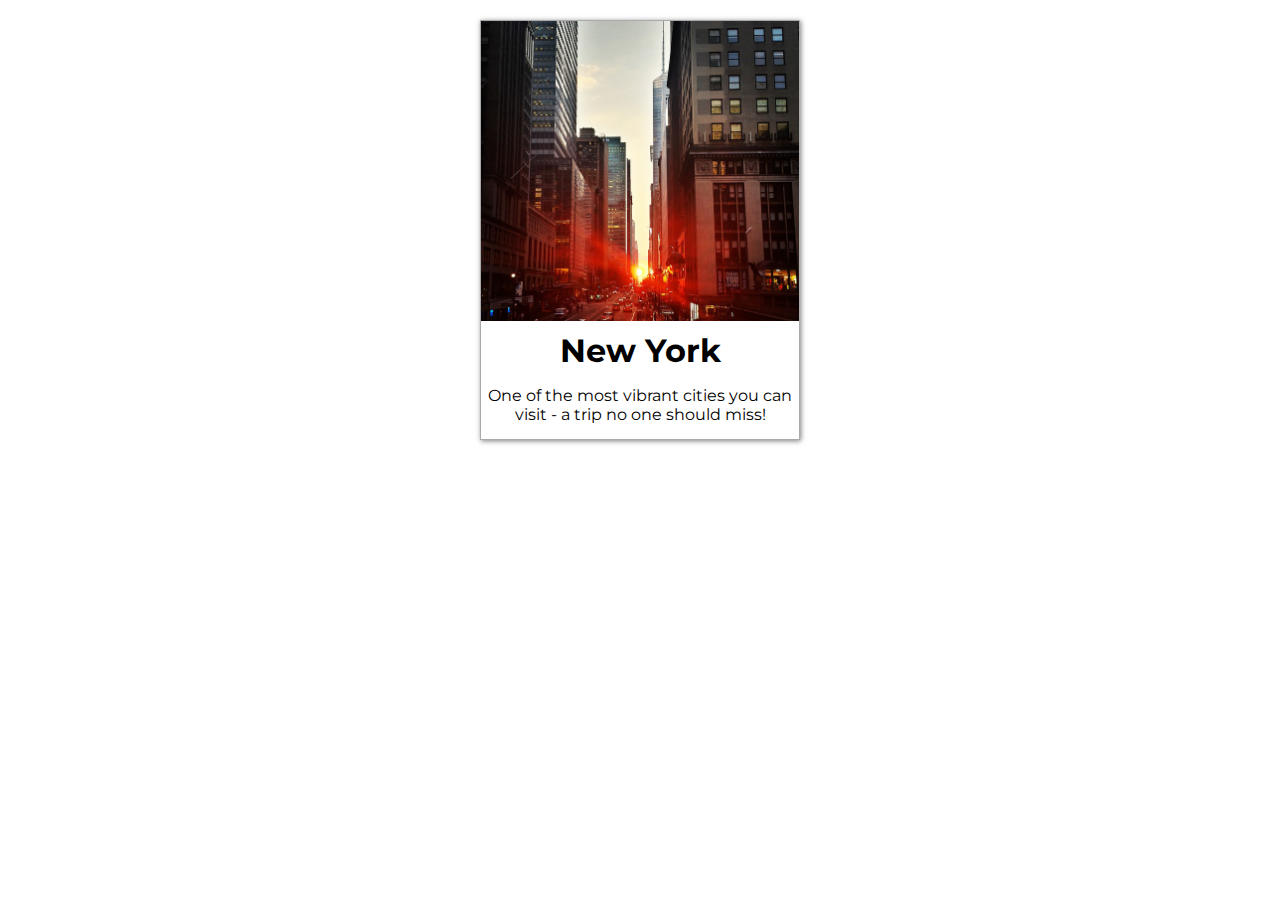
<file: 01-starting/css-in-action/index.html>
<!DOCTYPE html>
<html lang="en">

<head>
    <meta charset="UTF-8">
    <meta name="viewport" content="width=device-width, initial-scale=1.0">
    <meta http-equiv="X-UA-Compatible" content="ie=edge">
    <title>CSS Course</title>
    <link href="https://fonts.googleapis.com/css?family=Montserrat" rel="stylesheet">
    <style>
        body {
            font-family: "Montserrat", sans-serif;
        }

        .destination {
            box-sizing: border-box;
            width: 320px;
            height: 420px;
            margin: 20px auto;
            border: 1px solid #aaa;
            box-shadow: 1px 1px 5px rgba(0, 0, 0, 0.5);
            cursor: pointer;
            transition: background-color 400ms ease-out;
        }

        .destination:hover,
        .destination:active {
            background-color: #fa923f;
            color: white;
        }

        .thumbnail {
            width: 100%;
            height: 300px;
            overflow: hidden;
        }

        .thumbnail img {
            width: 100%;
        }

        .content {
            text-align: center;
        }

        .content h1 {
            margin: 10px 0;
        }
    </style>
</head>

<body>
    <div class="destination">
        <div class="thumbnail">
            <img src="new-york.jpg" alt="Sunset in New York">
        </div>
        <div class="content">
            <h1>New York</h1>
            <p>One of the most vibrant cities you can visit - a trip no one should miss!</p>
        </div>
    </div>
</body>

</html>
</file>
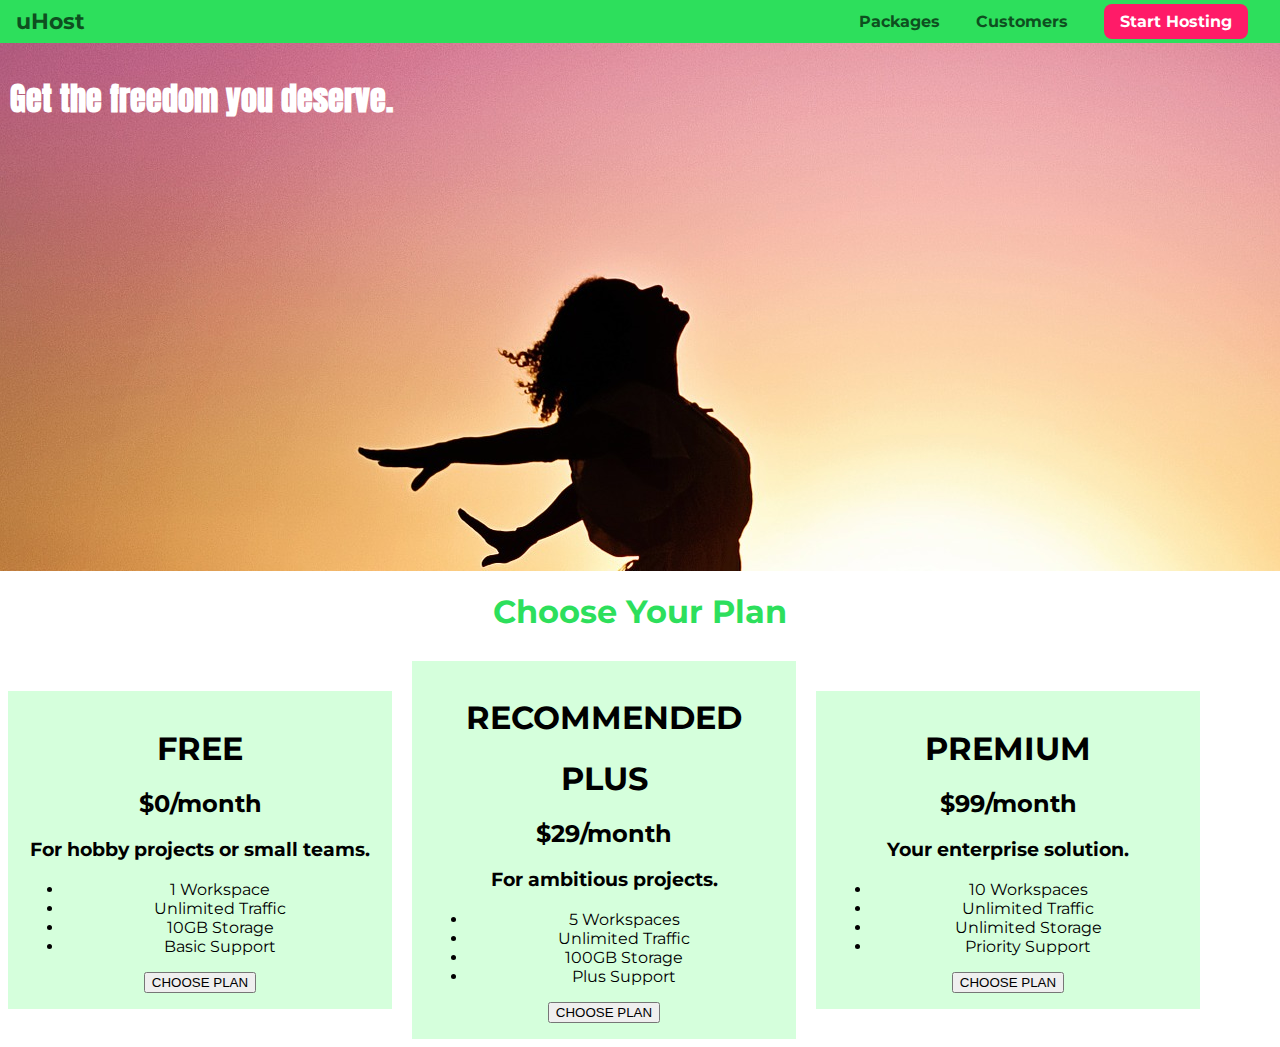
<file: 02-basics/basics-01-understanding-the-course-project/index.html>
<!DOCTYPE html>
<html lang="en">

<head>
    <meta charset="UTF-8">
    <meta http-equiv="X-UA-Compatible" content="ie=edge">
    <title>uHost</title>
    <link rel="shortcut icon" href="favicon.png">
    <link rel="preconnect" href="https://fonts.googleapis.com">
    <link rel="preconnect" href="https://fonts.gstatic.com" crossorigin>
    <link href="https://fonts.googleapis.com/css2?family=Anton&display=swap" rel="stylesheet">
    <link href="https://fonts.googleapis.com/css2?family=Montserrat:wght@400;700&display=swap" rel="stylesheet">
    <link rel="stylesheet" href="main.css">
</head>

<body>
<header class="main-header">
    <div>
        <a href="index.html" class="main-header__brand">
            uHost
        </a>
    </div>
    <nav class="main-nav">
        <ul class="main-nav__items">
            <li class="main-nav__item">
                <a href="packages/index.html">Packages</a>
            </li>
            <li class="main-nav__item">
                <a href="customers/index.html">Customers</a>
            </li>
            <li class="main-nav__item main-nav__item--cta">
                <a href="start-hosting/index.html">Start Hosting</a>
            </li>
        </ul>
    </nav>
</header>
<main>
    <section id="product-overview">
        <h1>Get the freedom you deserve.</h1>
    </section>
    <section id="plans">
        <h1 class="section-title">Choose Your Plan</h1>
        <div>
            <article class="plan">
                <h1>FREE</h1>
                <h2>$0/month</h2>
                <h3>For hobby projects or small teams.</h3>
                <ul>
                    <li>1 Workspace</li>
                    <li>Unlimited Traffic</li>
                    <li>10GB Storage</li>
                    <li>Basic Support</li>
                </ul>
                <div>
                    <button>CHOOSE PLAN</button>
                </div>
            </article>
            <article class="plan">
                <h1>RECOMMENDED</h1>
                <h1>PLUS</h1>
                <h2>$29/month</h2>
                <h3>For ambitious projects.</h3>
                <ul>
                    <li>5 Workspaces</li>
                    <li>Unlimited Traffic</li>
                    <li>100GB Storage</li>
                    <li>Plus Support</li>
                </ul>
                <div>
                    <button>CHOOSE PLAN</button>
                </div>
            </article>
            <article class="plan">
                <h1>PREMIUM</h1>
                <h2>$99/month</h2>
                <h3>Your enterprise solution.</h3>
                <ul>
                    <li>10 Workspaces</li>
                    <li>Unlimited Traffic</li>
                    <li>Unlimited Storage</li>
                    <li>Priority Support</li>
                </ul>
                <div>
                    <button>CHOOSE PLAN</button>
                </div>
            </article>
        </div>
    </section>
</main>
</body>

</html>
</file>
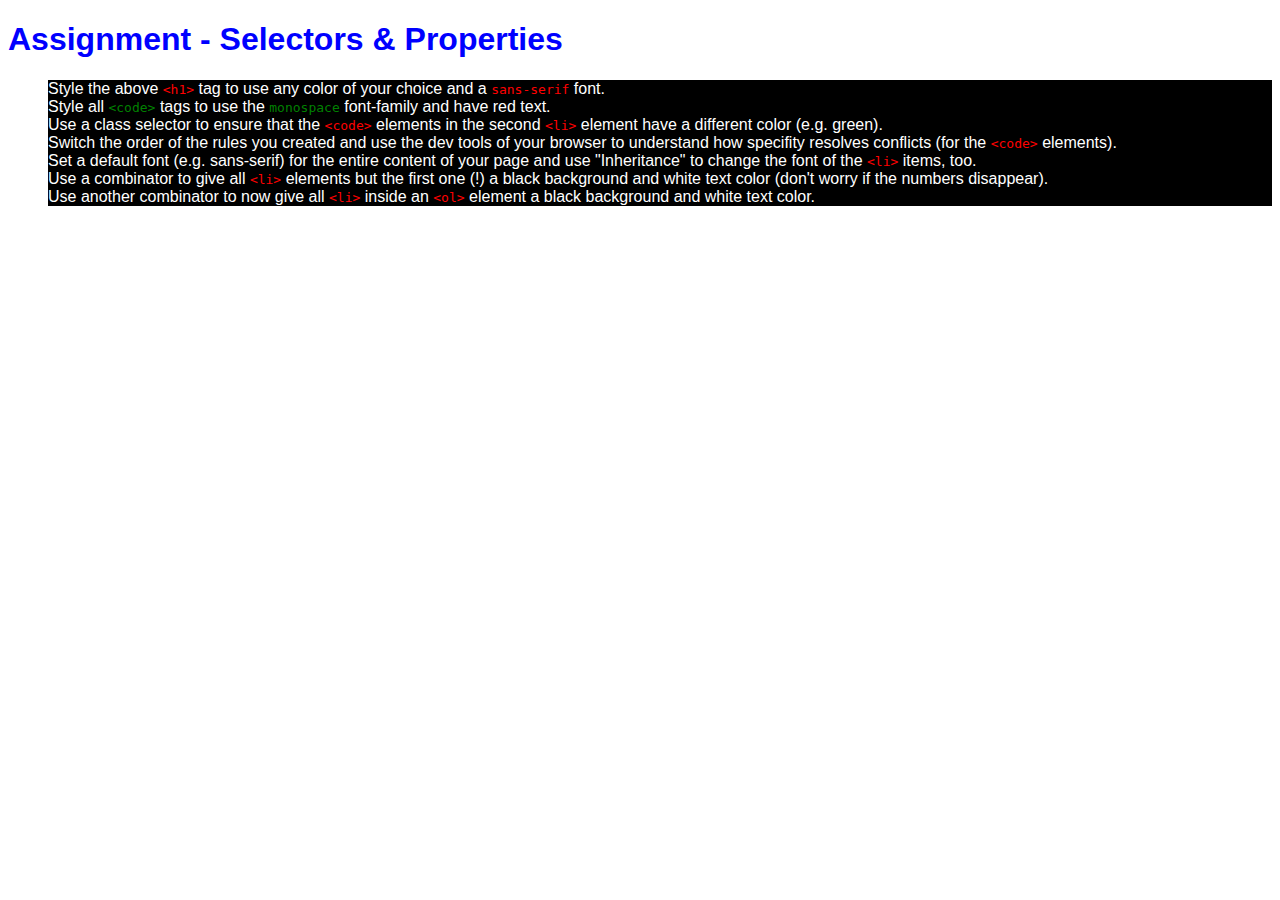
<file: 02-basics/basics-06-assignment-problem/index.html>
<!DOCTYPE html>
<html lang="en">
<head>
    <meta charset="UTF-8">
    <meta name="viewport" content="width=device-width, initial-scale=1.0">
    <meta http-equiv="X-UA-Compatible" content="ie=edge">
    <title>CSS Course</title>
    <link rel="stylesheet" href="main.css">
</head>
<body>
    <h1 id="assignment-instructions">Assignment - Selectors &amp; Properties</h1>
    <ol>
        <li>Style the above <code>&lt;h1&gt;</code> tag to use any color of your choice and a <code>sans-serif</code> font.</li>
        <li>Style all <code class="highlighted-code">&lt;code&gt;</code> tags to use the <code class="highlighted-code">monospace</code> font-family and have red text.</li>
        <li>Use a class selector to ensure that the <code>&lt;code&gt;</code> elements in the second <code>&lt;li&gt;</code> element have a different color (e.g. green).</li>
        <li>Switch the order of the rules you created and use the dev tools of your browser to understand how specifity resolves conflicts (for the <code>&lt;code&gt;</code> elements).</li>
        <li>Set a default font (e.g. sans-serif) for the entire content of your page and use "Inheritance" to change the font of the <code>&lt;li&gt;</code> items, too.</li>
        <li>Use a combinator to give all <code>&lt;li&gt;</code> elements but the first one (!) a black background and white text color (don't worry if the numbers disappear).</li>
        <li>Use another combinator to now give all <code>&lt;li&gt;</code> inside an <code>&lt;ol&gt;</code> element a black background and white text color.</li>
    </ol>
</body>
</html>
</file>
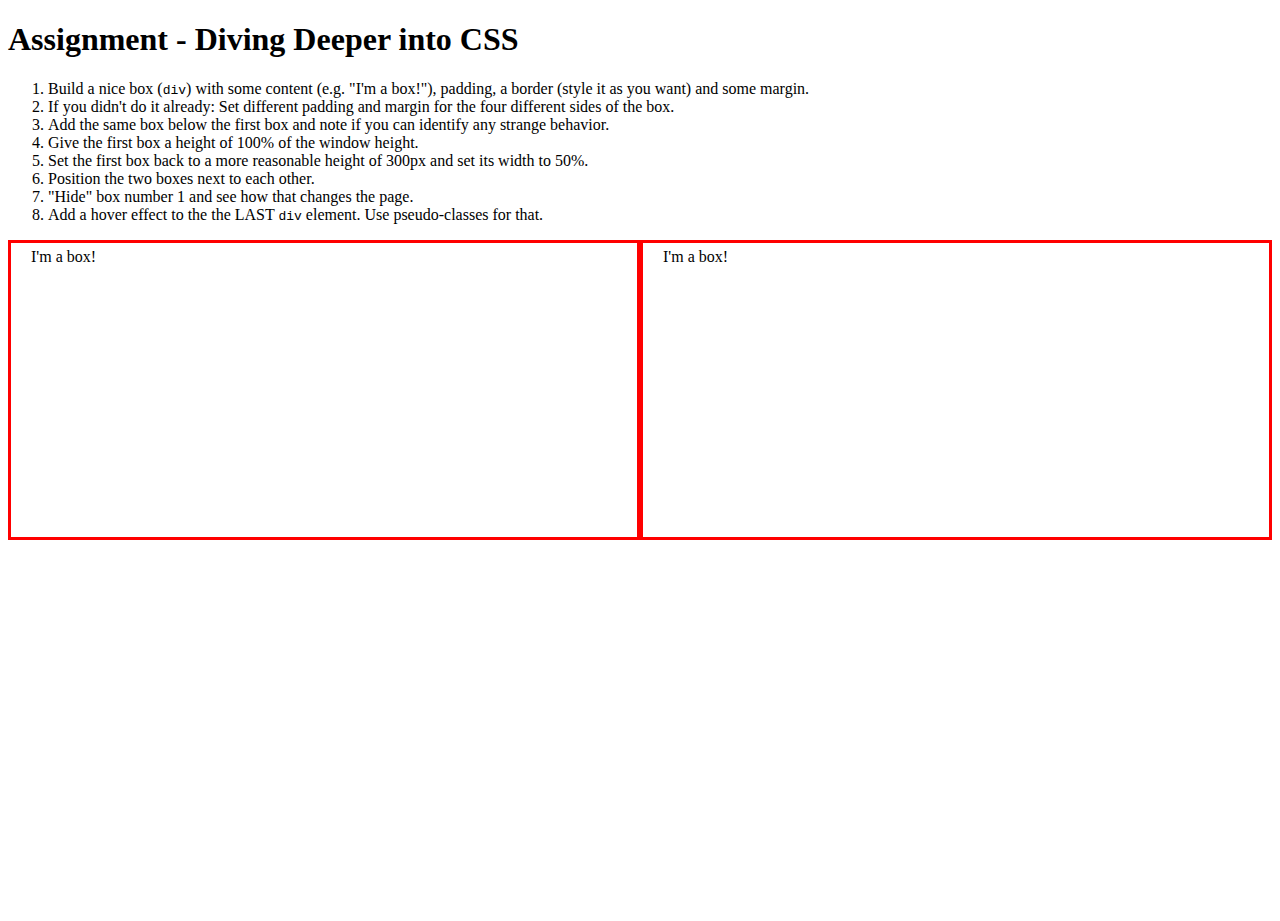
<file: 03-diving-deeper-into-css/diving-deeper-06-assignment-problem/index.html>
<!DOCTYPE html>
<html lang="en">
<head>
    <meta charset="UTF-8">
    <meta name="viewport" content="width=device-width, initial-scale=1.0">
    <meta http-equiv="X-UA-Compatible" content="ie=edge">
    <title>CSS Course</title>
    <link rel="stylesheet" href="main.css">
</head>
<body>
    <h1>Assignment - Diving Deeper into CSS</h1>
    <ol>
        <li>Build a nice box (<code>div</code>) with some content (e.g. "I'm a box!"), padding, a border (style it as you want) and some margin.</li>
        <li>If you didn't do it already: Set different padding and margin for the four different sides of the box.</li>
        <li>Add the same box below the first box and note if you can identify any strange behavior.</li>
        <li>Give the first box a height of 100% of the window height.</li>
        <li>Set the first box back to a more reasonable height of 300px and set its width to 50%.</li>
        <li>Position the two boxes next to each other.</li>
        <li>"Hide" box number 1 and see how that changes the page.</li>
        <li>Add a hover effect to the the LAST <code>div</code> element. Use pseudo-classes for that.</li>
    </ol>
    <div class="box" id="first-box">I'm a box!</div><div class="box">I'm a box!</div>
</body>
</html>
</file>
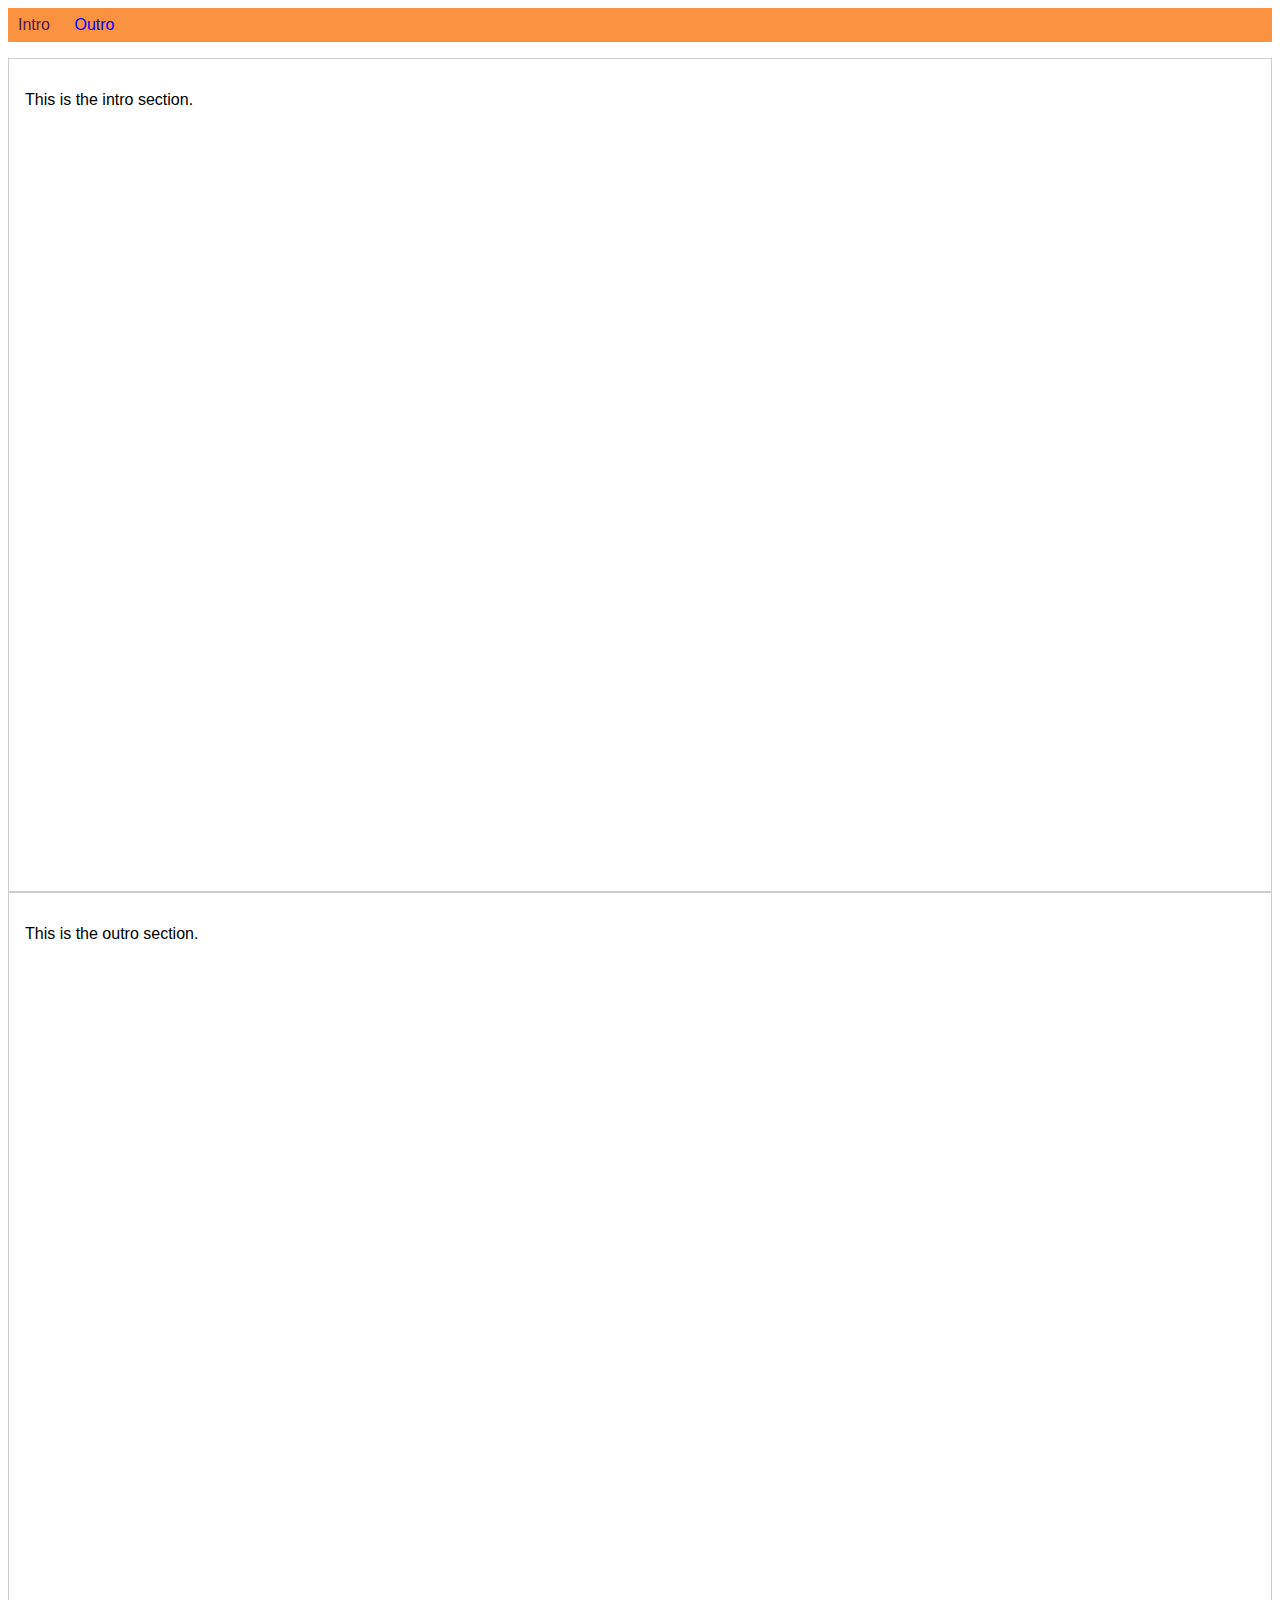
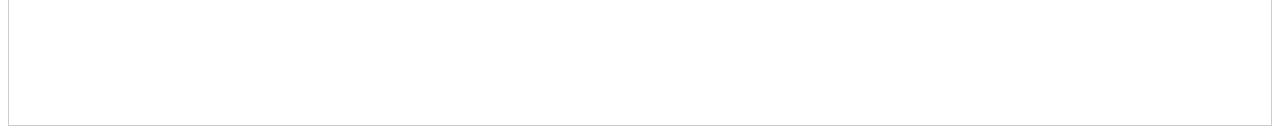
<file: 04-more-on-selectors-css-features/more-on-selectors-1-start-code/index.html>
<!DOCTYPE html>
<html lang="en">

<head>
    <meta charset="UTF-8">
    <meta name="viewport" content="width=device-width, initial-scale=1.0">
    <meta http-equiv="X-UA-Compatible" content="ie=edge">
    <title>CSS Course</title>
    <link rel="stylesheet" href="main.css">
</head>

<body>
    <nav>
        <a href="#intro" class="active">Intro</a>
        <a href="#outro">Outro</a>
    </nav>
    <section id="intro" class="main-section highlighted">
        <p>This is the intro section.</p>
    </section>
    <section id="outro" class="main-section">
        <p>This is the outro section.</p>
    </section>
</body>

</html>
</file>
<file: 02-basics/basics-01-understanding-the-course-project/main.css>
* {
    box-sizing: border-box;
}

body {
    font-family: 'Montserrat', sans-serif;
    margin: 0;
}

#product-overview {
    background: url("freedom.jpg");
    width: 100%;
    height: 528px;
    padding: 10px;
}

.section-title {
    color: #2ddf5c;
    /* font-family: inherit; */
    text-align: center;
}

#product-overview h1 {
    color: white;
    font-family: 'Anton', sans-serif;
}

.plan {
    background: #d5ffdc;
    text-align: center;
    padding: 16px;
    margin: 8px;
    display: inline-block;
    width: 30%;
    vertical-align: middle;
}

/* h1 {
    font-family: sans-serif;
} */

.main-header {
    background: #2ddf5c;
    padding: 8px 16px;
    width: 100%;
}

.main-header > div {
    display: inline-block;
    vertical-align: middle;
}

.main-header__brand {
    color: #0e4f1f;
    text-decoration: none;
    font-weight: bold;
    font-size: 22px;
}

.main-nav {
    display: inline-block;
    text-align: right;
    width: calc(100% - 73px);
    vertical-align: middle;
}

.main-nav__items {
    margin: 0;
    padding: 0;
    list-style: none;
}

.main-nav__item {
    display: inline-block;
    margin: 0 16px;
}

.main-nav__item a {
    color: #0e4f1f;
    text-decoration: none;
    font-weight: bold;
    padding: 3px 0;
}

/*.main-nav__item a::after {*/
/*    content: " (Link)";*/
/*    color: red;*/
/*}*/

.main-nav__item a:hover,
.main-nav__item a:active {
    color: white;
    border-bottom: 5px solid white;
}

/*p::first-letter {*/
/*    color: red;*/
/*    font-size: 20px;*/
/*}*/

.main-nav__item--cta a {
    color: white;
    background: #ff1b68;
    padding: 8px 16px;
    border-radius: 8px;
}

.main-nav__item--cta a:hover,
.main-nav__item--cta a:active {
    color: #ff1b68;
    background: white;
    border: none;
}
</file>
<file: 02-basics/basics-06-assignment-problem/main.css>
body {
    font-family: sans-serif;
}

[id] {
/*#assignment-instructions {*/
/*h1 {*/
    color: blue;
    font-family: sans-serif;
}

.highlighted-code {
    color: green;
}

code {
    color: red;
    font-family: monospace;
}

/*li ~ li {*/
/*    background-color: black;*/
/*    color: white;*/
/*}*/

ol li {
    background-color: black;
    color: white;
}
</file>
<file: 03-diving-deeper-into-css/diving-deeper-06-assignment-problem/main.css>
/* .box {
    padding: 10px;
    border: 3px solid red;
    margin: 20px;
} */

.box {
    padding-top: 5px;
    padding-right: 10px;
    padding-bottom: 15px;
    padding-left: 20px;

    padding: 5px 10px 15px 20px;

    border-top: 3px solid red;
    border-right: 3px solid red;
    border-bottom: 3px solid red;
    border-left: 3px solid red;
    border-top-style: solid;
    border-top-width: 3px;
    border-top-color: red;

    border-style: solid;
    border-width: 3px;
    border-color: red;

    margin-top: 10px;
    margin-right: 20px;
    margin-bottom: 30px;
    margin-left: 40px;

    margin: 10px 20px 30px 40px;

    box-sizing: border-box;
    height: 300px;
    width: 50%;
    display: inline-block;
    margin: 0;
}

html,
body {
    height: 100%;
}

/* #first-box {
    height: 100%;
    box-sizing: border-box;
    height: 300px;
    width: 50%;
} */

#first-box {
    /*display: none;*/
    /* visibility: hidden; */
}

div:last-of-type:hover {
    border-color: green;
}
</file>
<file: 04-more-on-selectors-css-features/more-on-selectors-1-start-code/main.css>
body {
    font-family: sans-serif;
}

nav {
    margin-bottom: 16px;
    background: #fa923f;
    padding: 8px 0;
}

a {
    text-decoration: none;
    color: white;
    margin: 10px;
}

a.active {
    color: #521751;
}

a {
    color: blue;
}

.main-section {
    height: 800px;
    border: 1px solid #ccc !important;
    padding: 16px;
}

.highlighted {
    border: 2px solid #fa923f;
}
</file>
